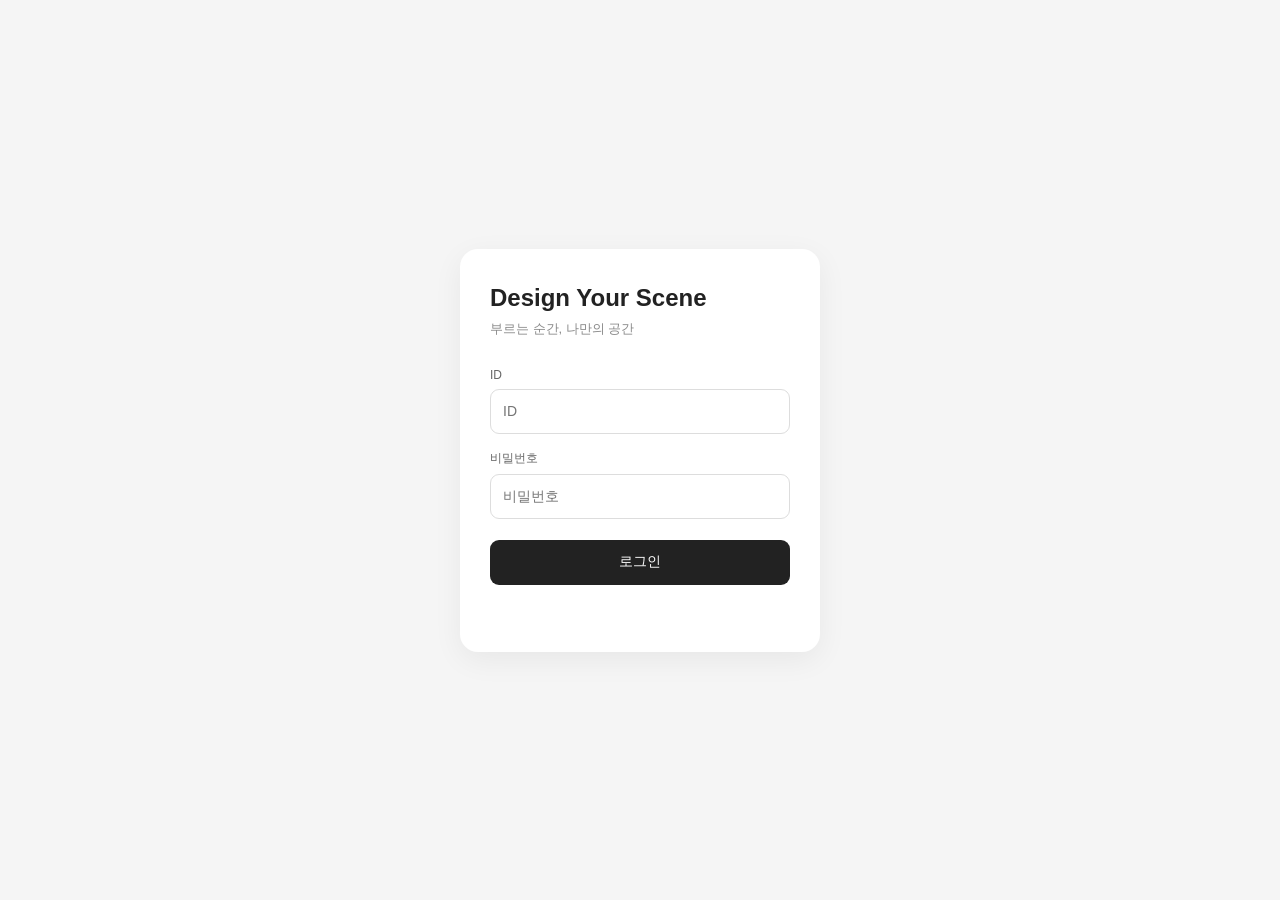
<file: index.html>
<!DOCTYPE html>
<html lang="ko">

<head>

    <meta charset="UTF-8">

    <meta
        name="viewport"
        content="width=device-width, initial-scale=1.0"
    >

    <title>Design Your Scene</title>

    <link
        rel="stylesheet"
        href="style.css"
    >

</head>


<body>


<div class="app">


    <header>

        <h1>
            Design Your Scene
        </h1>

        <p>
            부르는 순간, 나만의 공간
        </p>

        <p
            id="customer-name"
            class="customer-name"
        >
            공간 정보를 불러오는 중...
        </p>

    </header>


    <!-- =================================================
         SCENE
    ================================================== -->

    <section class="scenes">

        <h2>
            SCENE
        </h2>

        <div id="scene-container"></div>

        <div id="api-result"></div>

    </section>


    <!-- =================================================
         DEVICE
    ================================================== -->

    <section class="devices">

        <h2>
            DEVICE
        </h2>

        <div id="device-container"></div>

    </section>


</div>


<script src="app.js"></script>


</body>

</html>
</file>
<file: style.css>
* {
    box-sizing: border-box;
}


body {

    margin: 0;

    font-family:
        Arial,
        "Noto Sans KR",
        sans-serif;

    background: #f5f5f5;

    color: #222;
}


/* =========================================================
   APP
========================================================= */

.app {

    width: 100%;

    max-width: 520px;

    margin: 0 auto;

    padding: 30px 20px 50px;
}


/* =========================================================
   HEADER
========================================================= */

header {

    margin-bottom: 38px;
}


header h1 {

    font-size: 25px;

    margin: 0 0 8px;

    font-weight: 700;
}


header p {

    color: #777;

    margin: 0;

    font-size: 14px;
}


.customer-name {

    margin-top: 9px !important;

    font-size: 13px !important;

    color: #999 !important;
}


/* =========================================================
   MAIN SECTION TITLE
========================================================= */

h2 {

    font-size: 17px;

    letter-spacing: 2px;

    color: #222;

    margin: 0 0 20px;

    font-weight: 700;
}


/* =========================================================
   SCENE
========================================================= */

.scenes {

    margin-bottom: 42px;
}


.scene-group {

    margin-bottom: 25px;
}


.scene-group h3 {

    font-size: 14px;

    font-weight: 500;

    color: #777;

    margin: 0 0 10px 2px;
}


.scene-row {

    display: flex;

    gap: 8px;

    flex-wrap: wrap;
}


.scene-row button {

    flex: 1 1 0;

    min-width: 70px;

    height: 64px;

    border: none;

    border-radius: 13px;

    background: white;

    font-size: 18px;

    cursor: pointer;

    box-shadow:
        0 3px 12px
        rgba(0, 0, 0, 0.06);

    transition:
        transform 0.12s,
        box-shadow 0.12s;
}


.scene-row button:hover {

    transform: translateY(-1px);

    box-shadow:
        0 5px 15px
        rgba(0, 0, 0, 0.09);
}


.scene-row button:active {

    transform: scale(0.97);
}


.scene-row button span {

    display: block;

    font-size: 11px;

    margin-top: 5px;
}


.scene-icon {

    font-size: 18px;
}


/* =========================================================
   RESULT
========================================================= */

#api-result {

    min-height: 20px;

    margin-top: 15px;

    font-size: 12px;

    color: #999;
}


#api-result.success {

    color: #2d9b55;

    font-weight: 600;
}


/* =========================================================
   DEVICE
========================================================= */

.devices {

    margin-top: 0;
}


.device-location {

    margin-bottom: 32px;
}


.device-location > h3 {

    font-size: 14px;

    font-weight: 500;

    color: #777;

    margin: 0 0 14px 2px;
}


/* =========================================================
   ROOM
========================================================= */

.room {

    display: flex;

    flex-wrap: wrap;

    gap: 7px;

    margin-bottom: 23px;
}


.room h4 {

    width: 100%;

    font-size: 12px;

    font-weight: 500;

    color: #999;

    margin: 0 0 3px 3px;
}


/* =========================================================
   DEVICE CARD
========================================================= */

.device {

    width: 72px;

    height: 62px;

    padding: 6px 4px;

    background: white;

    border-radius: 9px;

    display: flex;

    flex-direction: column;

    align-items: center;

    justify-content: center;

    box-shadow:
        0 2px 7px
        rgba(0, 0, 0, 0.045);
}


.device-name {

    width: 100%;

    display: flex;

    align-items: center;

    justify-content: center;

    gap: 3px;
}


.device-icon {

    font-size: 13px;

    line-height: 1;
}


.device-name span:last-child {

    font-size: 9px;

    white-space: nowrap;

    overflow: hidden;

    text-overflow: ellipsis;
}


/* =========================================================
   DEVICE STATUS
========================================================= */

.status {

    margin-top: 4px;

    font-size: 8px;

    font-weight: 700;
}


.status.on {

    color: #2d9b55;
}


.status.off {

    color: #aaa;
}


/* =========================================================
   LOGIN
========================================================= */

.login-page {

    min-height: 100vh;

    display: flex;

    align-items: center;

    justify-content: center;

    padding: 20px;
}


.login-box {

    width: 100%;

    max-width: 360px;

    background: white;

    padding: 35px 30px;

    border-radius: 18px;

    box-shadow:
        0 8px 30px
        rgba(0, 0, 0, 0.06);
}


.login-brand {

    font-size: 24px;

    font-weight: 700;

    margin-bottom: 8px;
}


.login-subtitle {

    font-size: 13px;

    color: #888;

    margin-bottom: 30px;
}


.input-group {

    margin-bottom: 16px;
}


.input-group label {

    display: block;

    font-size: 12px;

    color: #666;

    margin-bottom: 7px;
}


.input-group input {

    width: 100%;

    height: 45px;

    border: 1px solid #ddd;

    border-radius: 9px;

    padding: 0 12px;

    font-size: 14px;

    outline: none;
}


.input-group input:focus {

    border-color: #999;
}


.login-button {

    width: 100%;

    height: 45px;

    border: none;

    border-radius: 9px;

    background: #222;

    color: white;

    font-size: 14px;

    cursor: pointer;

    margin-top: 5px;
}


.login-error {

    min-height: 20px;

    margin-top: 12px;

    text-align: center;

    color: #d55;

    font-size: 12px;
}
</file>
